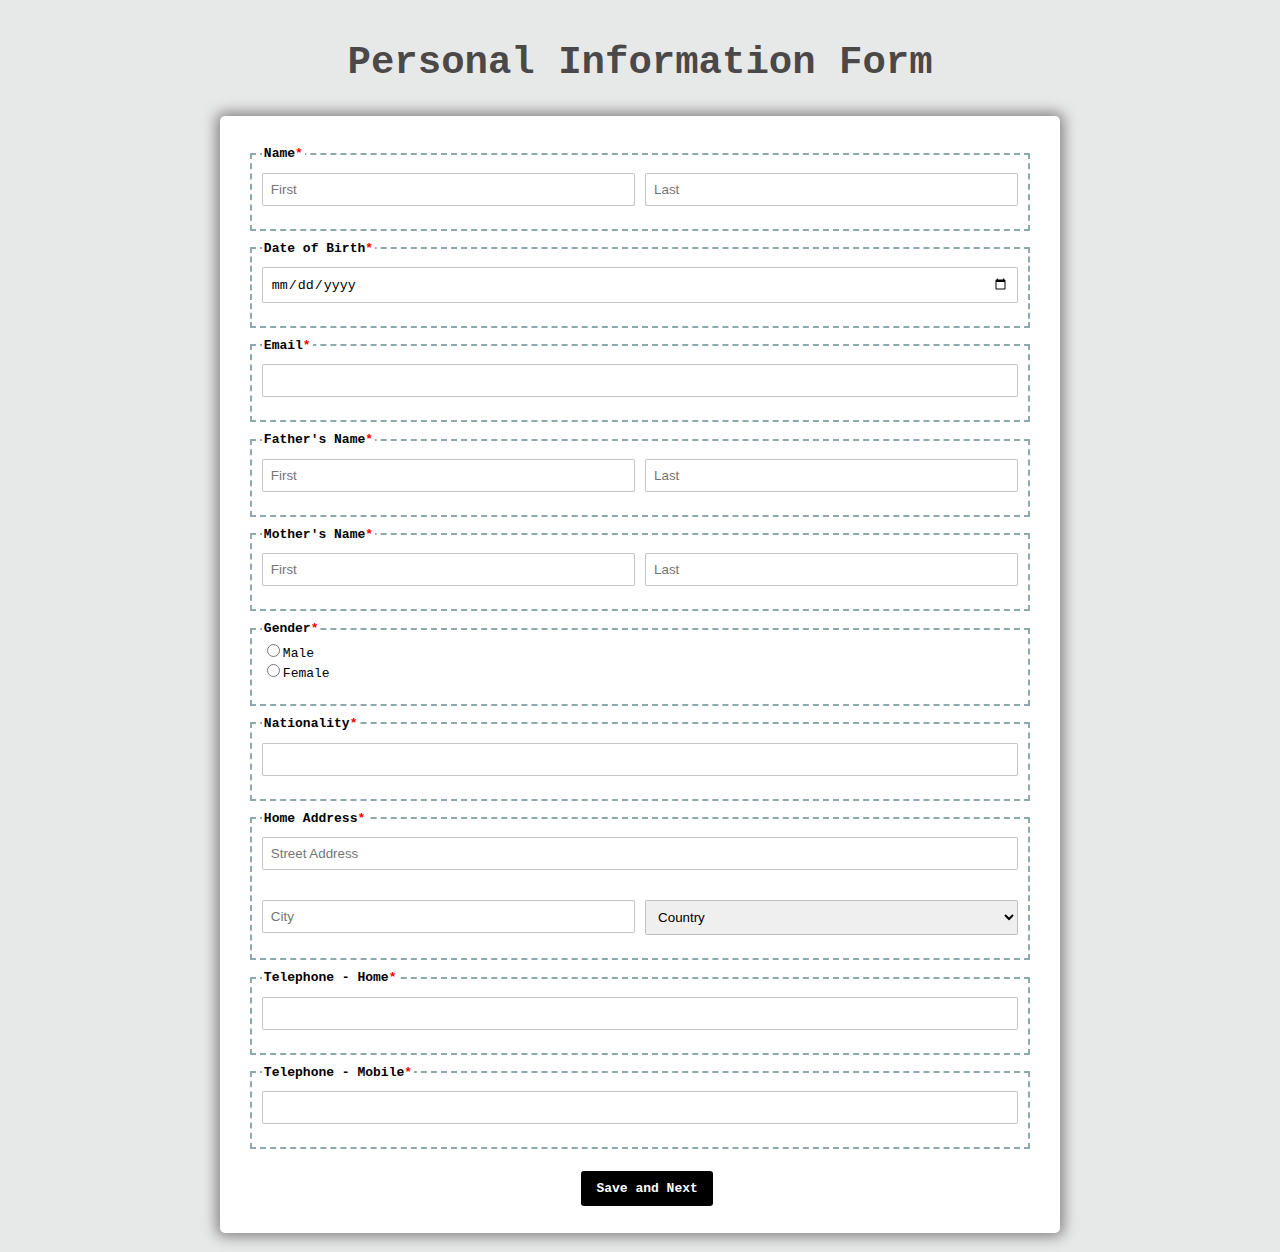
<file: login-form/index.html>
<!DOCTYPE html>
<html lang="en">
<head>
    <meta charset="UTF-8">
    <meta http-equiv="X-UA-Compatible" content="IE=edge">
    <meta name="viewport" content="width=device-width, initial-scale=1.0">
    <title>Multi-page Registration Form</title>
    <link rel="stylesheet" href="./style.css">
</head>
<body>
    <div class="container">
            <h1>Personal Information Form</h1>
            <div class="pageContainer">
                <div class="pageOne" id="pageOne">
                    <fieldset class="fieldContainer">
                        <legend>Name</legend>
                        <div class="inputDiv">
                            <div class="inputRow">
                                <div class="multiInput">
                                    <div class="inputField">
                                        <input type="text" name="firstname" id="firstName" class="inputEle" placeholder="First" required>
                                        <span class="errorMessage" id="firstNameErr">&nbsp;</span>
                                    </div>
                                    <div class="inputField">
                                        <input type="text" name="lastname" id="lastName" class="inputEle" placeholder="Last" required>
                                        <span class="errorMessage" id="lastNameErr">&nbsp;</span>
                                    </div>
                                </div>
                            </div>
                        </div>
                    </fieldset>

                    <fieldset class="fieldContainer">
                        <legend>Date of Birth</legend>
                        <div class="inputDiv">
                            <div class="inputRow">
                                <div class="singleInput">
                                    <div class="inputField">
                                        <input type="date" name="dateofbirth" id="dateOfBirth" class="inputEle" placeholder="MM/DD/YYYY" required>
                                        <span class="errorMessage" id="dateOfBirthErr">&nbsp;</span>
                                    </div>
                                </div>
                            </div>
                        </div>
                    </fieldset>

                    <fieldset class="fieldContainer">
                        <legend>Email</legend>
                        <div class="inputDiv">
                            <div class="inputRow">
                                <div class="singleInput">
                                    <div class="inputField">
                                        <input type="email" name="email" id="userEmail" class="inputEle" required>
                                        <span class="errorMessage" id="emailErr">&nbsp;</span>
                                    </div>
                                </div>
                            </div>
                        </div>
                    </fieldset>

                    <fieldset class="fieldContainer">
                        <legend>Father's Name</legend>
                        <div class="inputDiv">
                            <div class="inputRow">
                                <div class="multiInput">
                                    <div class="inputField">
                                        <input type="text" name="fathernameFirst" id="fatherNameFirst" class="inputEle" placeholder="First"  required>
                                        <span class="errorMessage" id="fatherNameFirstErr">&nbsp;</span>
                                    </div>
                                    <div class="inputField">
                                        <input type="text" name="fathernameLast" id="fatherNameLast" placeholder="Last" class="inputEle" required>
                                        <span class="errorMessage" id="fatherNameLastErr">&nbsp;</span>
                                    </div>
                                </div>
                            </div>
                        </div>
                    </fieldset>

                    <fieldset class="fieldContainer">
                        <legend>Mother's Name</legend>
                        <div class="inputDiv">
                            <div class="inputRow">
                                <div class="multiInput">
                                    <div class="inputField">
                                        <input type="text" name="mothernameFirst" id="motherNameFirst" placeholder="First" class="inputEle" required>
                                        <span class="errorMessage" id="motherFirstNameErr">&nbsp;</span>
                                    </div>
                                    <div class="inputField">
                                        <input type="text" name="mothernameLast" id="motherNameLast" placeholder="Last" class="inputEle" required>
                                        <span class="errorMessage" id="motherLastNameErr">&nbsp;</span>
                                    </div>
                                </div>
                            </div>
                        </div>
                    </fieldset>

                    <fieldset class="fieldContainer">
                        <legend>Gender</legend>
                        <div class="inputDiv">
                            <div class="inputRow">
                                <div class="singleInput">
                                    <div class="inputField">
                                        <label for="genderMale">
                                        <input type="radio" name="gender" id="genderMale" value="Male" >Male
                                    </label>
                                    </div>
                                </div>
                            </div>
                            <div class="inputRow">
                                <div class="singleInput">
                                    <div class="inputField">
                                        <label for="genderFemale">
                                        <input type="radio" name="gender" id="genderFemale" value="Female">Female
                                    </label>
                                    </div>
                                </div>
                            </div>    
                            <span class="errorMessage" id="genderErr">&nbsp;</span>
                        </div>
                    </fieldset>

                    <fieldset class="fieldContainer">
                        <legend>Nationality</legend>
                        <div class="inputDiv">
                            <div class="inputRow">
                                <div class="singleInput">
                                    <div class="inputField">
                                        <input type="text" name="nationality" id="nationality" class="inputEle" required>
                                        <span class="errorMessage" id="nationalityErr">&nbsp;</span>
                                    </div>
                                </div>
                            </div>
                        </div>
                    </fieldset>

                    <fieldset class="fieldContainer">
                        <legend>Home Address</legend>
                        <div class="inputDiv">
                            <div class="inputRow">
                                <div class="singleInput">
                                    <div class="inputField">
                                        <input type="text" name="streetaddress" id="streetAddress" class="inputEle" placeholder="Street Address" required>
                                        <span class="errorMessage" id="streetAddressErr">&nbsp;</span>
                                    </div>
                                </div>
                            </div>
                            <div class="inputRow">
                                <div class="multiInput">
                                    <div class="inputField">
                                        <input type="text" name="cityname" id="cityName" placeholder="City" class="inputEle" required>
                                        <span class="errorMessage" id="cityNameErr">&nbsp;</span>
                                    </div>
                                    <div class="inputField">
                                        <select name="countryname" id="countryName" class="inputEle" required>
                                            <option value="" disabled selected hidden>Country</option>
                                            <option value="india">India</option>
                                            <option value="usa">USA</option>
                                            <option value="china">China</option>
                                            <option value="pakistan">Pakistan</option>
                                            <option value="bangladesh">Bangladesh</option>
                                            <option value="nepal">Nepal</option>
                                            <option value="uk">United Kingdom(UK)</option>
                                            <option value="germany">Germany</option>
                                        </select>
                                        <span class="errorMessage" id="countryNameErr">&nbsp;</span>
                                    </div>
                                </div>
                            </div>
                        </div>
                    </fieldset>
                    
                    <fieldset class="fieldContainer">
                        <legend>Telephone - Home</legend>
                        <div class="inputDiv">
                            <div class="inputRow">
                                <div class="singleInput">
                                    <div class="inputField">
                                        <input type="text" name="telephone" id="telephone" class="inputEle" required>
                                        <span class="errorMessage" id="telephoneErr">&nbsp;</span>
                                    </div>
                                </div>
                            </div>
                        </div>
                    </fieldset>

                    <fieldset class="fieldContainer">
                        <legend>Telephone - Mobile</legend>
                        <div class="inputDiv">
                            <div class="inputRow">
                                <div class="singleInput">
                                    <div class="inputField">
                                        <input type="text" name="telephonemobile" id="telephoneMobile" class="inputEle" required>
                                        <span class="errorMessage" id="telephoneMobileErr">&nbsp;</span>
                                    </div>
                                </div>
                            </div>
                        </div>
                    </fieldset>

                    <div class="buttonContainer" id="nextButtonContainer">
                        <button id="nextButton" onclick="formValidation()">Save and Next</button>
                    </div>
                </div>
            </div>
    </div>
    <script src="main.js"></script>
</body>
</html>
</file>
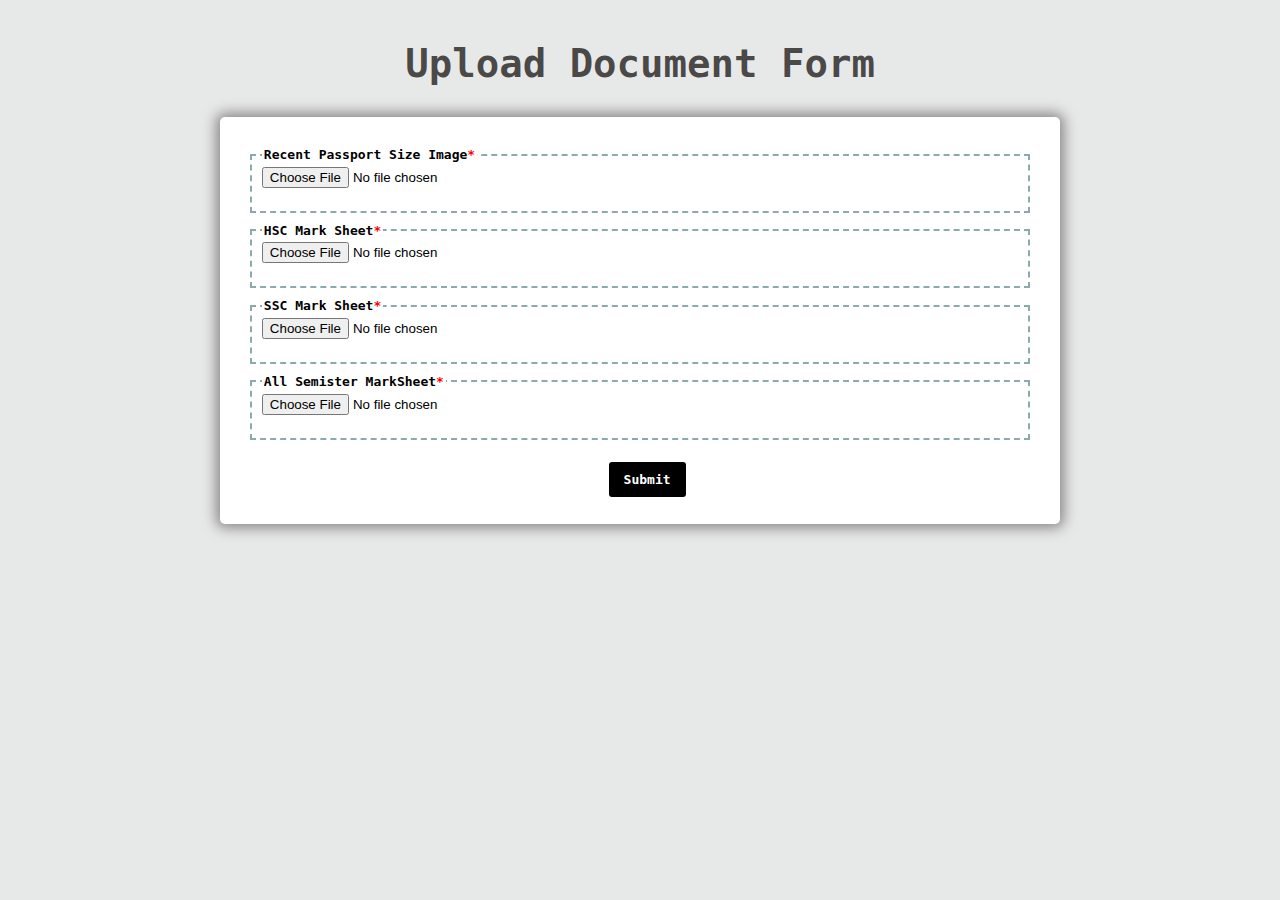
<file: login-form/pageThree.html>
<!DOCTYPE html>
<html lang="en">
<head>
    <meta charset="UTF-8">
    <meta http-equiv="X-UA-Compatible" content="IE=edge">
    <meta name="viewport" content="width=device-width, initial-scale=1.0">
    <link rel="stylesheet" href="style.css">
    <title>Multi-page Registration Form - 3</title>
</head>
<body>
    <div class="container">
        <h1>Upload Document Form</h1>
        <div class="pageContainer">
            <div class="pageTwo" id="pageTwo">
                <fieldset>
                    <legend>Recent Passport Size Image</legend>
                    <div class="inputField">
                        <input type="file" name="passportimage" id="recentImage">
                        <span class="errorMessage" id="recentImageErr">&nbsp;</span>
                    </div>
                </fieldset>
                <fieldset>
                    <legend>HSC Mark Sheet</legend>
                    <div class="inputField">
                        <input type="file" name="hscmarksheet" id="hscMarkSheet">
                        <span class="errorMessage" id="hscMarkSheetErr">&nbsp;</span>
                    </div>
                </fieldset>
                <fieldset>
                    <legend>SSC Mark Sheet</legend>
                    <div class="inputField">
                        <input type="file" name="sscmarksheet" id="sscMarkSheet">
                        <span class="errorMessage" id="sscMarkSheetErr">&nbsp;</span>
                    </div>
                </fieldset>
                <fieldset>
                    <legend>All Semister MarkSheet</legend>
                    <div class="inputField">
                        <input type="file" name="allsemistermarksheet" id="allSemisterMarkSheet">
                        <span class="errorMessage" id="allSemisterMarkSheetErr">&nbsp;</span>
                    </div>
                </fieldset>
                <div class="buttonContainer" id="nextButtonContainer">
                    <button id="nextButton" onclick="pageThreeValidation()">Submit</button>
                </div>
            </div>
        </div>
    </div>
    <script src="pageThree.js"></script>
</body>
</html>
</file>
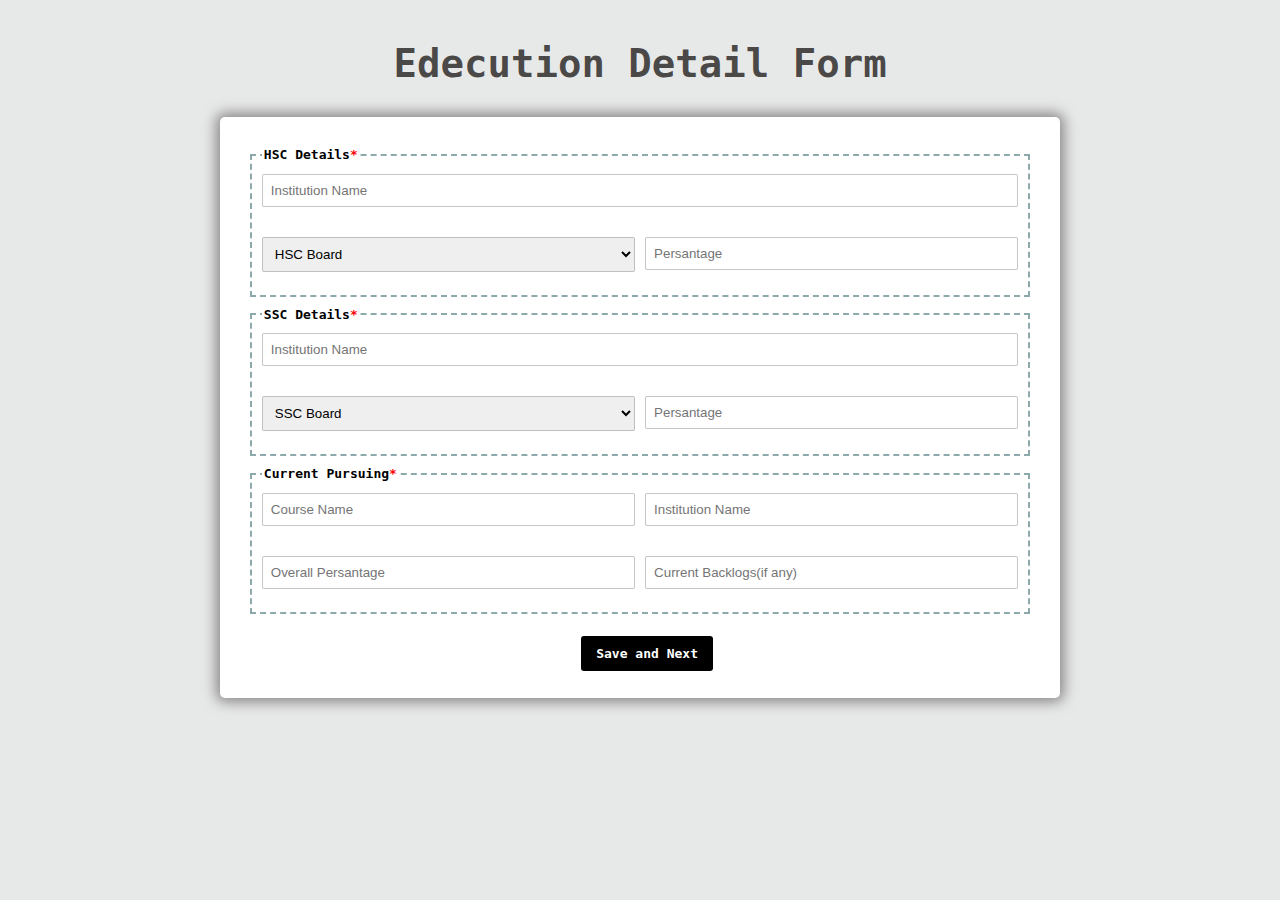
<file: login-form/pageTwo.html>
<!DOCTYPE html>
<html lang="en">
<head>
    <meta charset="UTF-8">
    <meta http-equiv="X-UA-Compatible" content="IE=edge">
    <meta name="viewport" content="width=device-width, initial-scale=1.0">
    <title>Multi-page Registration Form - 2</title>
    <link rel="stylesheet" href="style.css">
</head>
<body>
    <div class="container">
        <h1>Edecution Detail Form</h1>
        <div class="pageContainer">
            <div class="pageTwo" id="pageTwo">
                <!--Input Division-->
                <fieldset class="fieldContainer" id="hscField">
                    <legend>HSC Details</legend>
                    <div class="inputDiv">
                        <div class="inputRow">
                            <div class="singleInput">
                                <div class="inputField">
                                    <input type="text" name="hscinstitutionname" id="hscInstitutionName" class="inputEle" placeholder="Institution Name" required>
                                    <span class="errorMessage" id="hscInstitutionNameErr">&nbsp;</span>
                                </div>
                            </div>
                        </div>
                        <div class="inputRow">
                            <div class="multiInput">
                                <div class="inputField">
                                    <select name="hscboardname" id="hscBoardName" class="inputEle" required>
                                        <option value="" disabled selected hidden>HSC Board</option>
                                        <option value="CBSE">CBSE</option>
                                        <option value="ICSE">ICSE</option>
                                        <option value="StateBoard">State board</option>
                                    </select>
                                    <span class="errorMessage" id="hscBoardNameErr">&nbsp;</span>
                                </div>
                                <div class="inputField">
                                    <input type="text" name="hscpersantage" id="hscPersantage" class="inputEle" placeholder="Persantage">
                                    <span class="errorMessage" id="hscPersantageErr">&nbsp;</span>
                                </div>
                            </div>
                        </div>
                    </div>
                </fieldset>
                <!--Input Division-->
                <fieldset class="fieldContainer" id="sscField">
                    <legend>SSC Details</legend>
                    <div class="inputDiv">
                        <div class="inputRow">
                            <div class="singleInput">
                                <div class="inputField">
                                    <input type="text" name="sscinstitutionname" id="sscInstitutionName" class="inputEle" placeholder="Institution Name" required>
                                    <span class="errorMessage" id="sscInstitutionNameErr">&nbsp;</span>
                                </div>
                            </div>
                        </div>
                        <div class="inputRow">
                            <div class="multiInput">
                                <div class="inputField">
                                    <select name="sscboardname" id="sscBoardName" class="inputEle" required>
                                        <option value="" disabled selected hidden>SSC Board</option>
                                        <option value="CBSE">CBSE</option>
                                        <option value="ICSE">ICSE</option>
                                        <option value="StateBoard">State board</option>
                                    </select>
                                    <span class="errorMessage" id="sscBoardNameErr">&nbsp;</span>
                                </div>
                                <div class="inputField">
                                    <input type="text" name="sscpersantage" id="sscPersantage" class="inputEle" placeholder="Persantage">
                                    <span class="errorMessage" id="sscPersantageErr">&nbsp;</span>
                                </div>
                            </div>
                        </div>
                    </div>
                </fieldset>
                <fieldset class="fieldContainer" id="currentPursuing">
                    <legend>Current Pursuing</legend>
                    <div class="inputDiv">
                        <div class="inputrow">
                            <div class="multiInput">
                                <div class="inputField">
                                    <input type="text" name="currentcoursename" id="currentCourseName" class="inputEle" placeholder="Course Name" required>
                                    <span class="errorMessage" id="currentCourseNameErr">&nbsp;</span>
                                </div>
                                <div class="inputField">
                                    <input type="text" name="currentinstitutionname" id="currentInstitutionName" class="inputEle" placeholder="Institution Name" required>
                                    <span class="errorMessage" id="currentInstitutionNameErr">&nbsp;</span>
                                </div>
                            </div>
                        </div>
                        <div class="inputRow">
                            <div class="multiInput">
                                <div class="inputField">
                                    <input type="text" name="currentcoursepersantage" id="currentCoursePersantage" class="inputEle" placeholder="Overall Persantage">
                                    <span class="errorMessage" id="currentCoursePersantageErr">&nbsp;</span>
                                </div>
                                <div class="inputField">
                                    <input type="text" name="currentcoursebacklogs" id="currentCourseBacklogs" class="inputEle" placeholder="Current Backlogs(if any)">
                                    <span class="errorMessage" id="currentCourseBacklogsErr">&nbsp;</span>
                                </div>
                            </div>
                        </div>
                    </div>
                </fieldset>
                <div class="buttonContainer" id="nextButtonContainer">
                    <button id="nextButton" onclick="pageTwoValidation()"> Save and Next</button>
                </div>
            </div>
        </div>
    </div>    
    <script src="pageTwo.js"></script>    
</body>
</html>
</file>
<file: login-form/style.css>
html, body{
    width: 100%;
    height: 100%;
    margin: 0;
    padding: 0;
}
body{
    background-color: #cccecf7a;
    padding: 0.1px;
    font-family: monospace;
}
.container{
    padding: 10px;
    border-radius: 3px;
}
h1{
    text-align: center;
    font-size: xxx-large;
    font-weight: 600;
    padding: 5px;
    color: #2f2b2bd9;
}
legend:after{
        content: "*";
        color: red;
        font-weight: bold;
}
.pageContainer{
    padding: 20px;
    max-width: 800px;
    border-radius: 5px;
    margin: 10px auto;
    background-color: #fff;
    box-shadow: 0px 0px 13px 4px #726e6ec9;
}
.multiInput{
    display: flex;
    gap: 10px;
}
.inputField{
    width: 100%;
}
fieldset{
    border-style: dashed;
    border-color: #568285ad;
    padding-bottom: 0;
    margin: 10px;
}
legend{
    font-weight: bold;
}
.inputEle{
    box-sizing: border-box;
    width: 100%;
    padding: 8px;
    border-radius: 2px;
    border: 1px solid #a39c9c99;
    outline: none;
    margin-top: 7px;
}
.inputEle:focus{
    outline: none;
    border: 1px solid #767474be;
}
.errorMessage{
    display: block;
    padding: 1px;
    color: red;
    font-family: monospace;
    margin-bottom: 5px;

    margin-top: 1px;
}
.buttonContainer{
    width: 100%;
    display: flex;
    justify-content: center;
    padding: 2px;
    margin: 20px 5px 5px 5px; 
}
.buttonContainer button{
    padding: 10px 15px;
    border-radius: 3px;
    font-family: monospace;
    font-weight: bold;
    font-size: medium;
    color: #fff;
    background-color: black;
    outline: none;
    border: none;
}
.buttonContainer button:hover{
    cursor: pointer;
    background-color: #323233f2;
    color: white;
}

/* Page Three Style */
</file>
